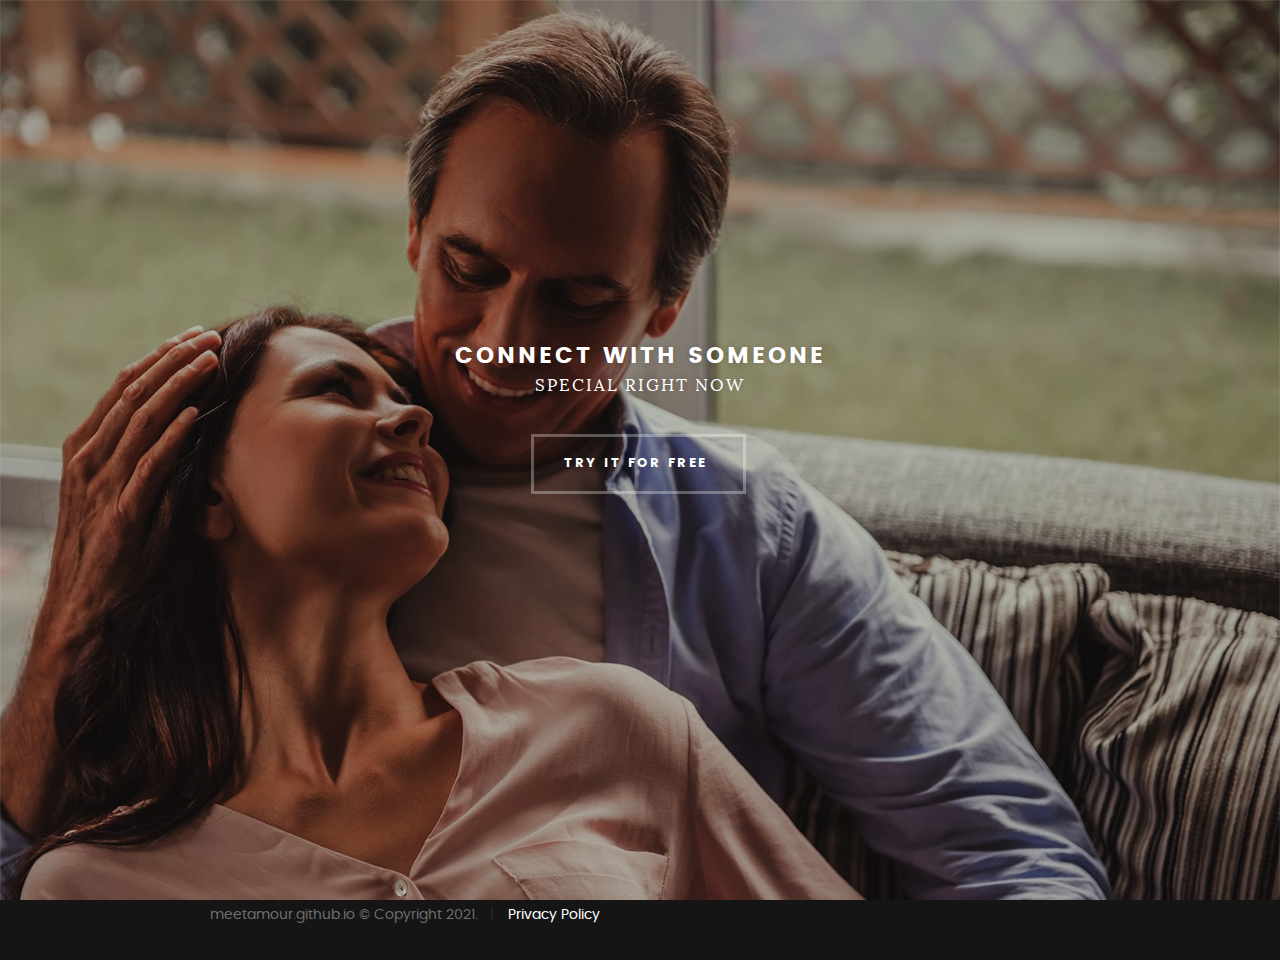
<file: index.html>
<!DOCTYPE html>
<!--[if IE 8 ]><html class="no-js oldie ie8" lang="en"> <![endif]-->
<!--[if IE 9 ]><html class="no-js oldie ie9" lang="en"> <![endif]-->
<!--[if (gte IE 9)|!(IE)]><!--><html class="no-js" lang="en"> <!--<![endif]-->
<head>

   <!--- basic page needs
   ================================================== -->
   <meta charset="utf-8">
	<title>Meet someone special</title>
	<meta name="description" content="">  

   <!-- mobile specific metas
   ================================================== -->
	<meta name="viewport" content="width=device-width, initial-scale=1, maximum-scale=1">

 	<!-- CSS
   ================================================== -->
   <link rel="stylesheet" href="css/base.css">  
   <link rel="stylesheet" href="css/main.css">
   <link rel="stylesheet" href="css/vendor.css">     

   <!-- script
   ================================================== -->   
	<script src="js/modernizr.js"></script>

   <!-- favicons
	================================================== -->
	<link rel="icon" type="image/png" href="favicon.png">

</head>

<body id="top">

   <header>   	
   </header>

   <section id="intro">   

   	<div class="intro-overlay"></div>	

   	<div class="intro-content">
   		<div class="row">

   			<div class="col-twelve">

	   			<h5>Connect with someone</h5>

	   			<p class="intro-position">
	   				<span>special right now</span>
	   			</p>

	   			<a class="button stroke" href="start.html" title="">Try it for free</a>

	   		</div>  
         <div class="col-twelve">
		 <a class="button stroke1" href="https://play.google.com/store/apps/details?id=com.fesito.varetio"><img src="images/google-play2.png" /></a>
		 </div> 
   			
   		</div>   		 		
   	</div> 

   </section> 


   <footer>
     	<div class="row">

      	<div class="col-six tab-full">
	      	<div class="copyright">
		        	<span>meetamour.github.io © Copyright 2021.</span>  
                    <a href="policy.html">Privacy Policy</a>				
		         </div>		                  
	      	</div>

	      	<div id="go-top">
		         <a class="smoothscroll" title="Back to Top" href="#top"><i class="fa fa-long-arrow-up"></i></a>
		      </div>

      	</div>    	
   </footer>  

   <script src="js/jquery-2.1.3.min.js"></script>
   <script src="js/plugins.js"></script>
   <script src="js/main.js"></script>

</body>

</html>
</file>
<file: css/base.css>
/**
 * =================================================================== 
 *
 *  Kards v1.0 Base Stylesheet
 *  url: styleshout.com
 *  03-01-2016
 *  ------------------------------------------------------------------
 *  TOC:
 *  01. reset
 *  02. basic/base setup styles
 *  03. grid
 *  04. MISC
 *
 * =================================================================== 
 */

/** 
 * ===================================================================
 * 01. reset - normalize.css v3.0.2 | MIT License | git.io/normalize
 *
 * ------------------------------------------------------------------- 
 */
html {
	font-family: sans-serif;
	-ms-text-size-adjust: 100%;
	-webkit-text-size-adjust: 100%;
}

body {
	margin: 0;
}

article,
aside,
details,
figcaption,
figure,
footer,
header,
hgroup,
main,
menu,
nav,
section,
summary {
	display: block;
}

audio,
canvas,
progress,
video {
	display: inline-block;
	vertical-align: baseline;
}

audio:not([controls]) {
	display: none;
	height: 0;
}

[hidden],
template {
	display: none;
}

a {
	background: transparent;
}

a:active,
a:hover {
	outline: 0;
}

abbr[title] {
	border-bottom: 1px dotted;
}

b,
strong {
	font-weight: bold;
}

dfn {
	font-style: italic;
}

h1 {
	font-size: 2em;
	margin: 0.67em 0;
}

mark {
	background: #ff0;
	color: #000;
}

small {
	font-size: 80%;
}

sub,
sup {
	font-size: 75%;
	line-height: 0;
	position: relative;
	vertical-align: baseline;
}

sup {
	top: -0.5em;
}

sub {
	bottom: -0.25em;
}

img {
	border: 0;
}

svg:not(:root) {
	overflow: hidden;
}

figure {
	margin: 1em 40px;
}

hr {
	-moz-box-sizing: content-box;
	box-sizing: content-box;
	height: 0;
}

pre {
	overflow: auto;
}

code,
kbd,
pre,
samp {
	font-family: monospace, monospace;
	font-size: 1em;
}

button,
input,
optgroup,
select,
textarea {
	color: inherit;
	font: inherit;
	margin: 0;
}

button {
	overflow: visible;
}

button,
select {
	text-transform: none;
}

button,
html input[type="button"],
input[type="reset"],
input[type="submit"] {
	-webkit-appearance: button;
	cursor: pointer;
}

button[disabled],
html input[disabled] {
	cursor: default;
}

button::-moz-focus-inner,
input::-moz-focus-inner {
	border: 0;
	padding: 0;
}

input {
	line-height: normal;
}

input[type="checkbox"],
input[type="radio"] {
	box-sizing: border-box;
	padding: 0;
}

input[type="number"]::-webkit-inner-spin-button,
input[type="number"]::-webkit-outer-spin-button {
	height: auto;
}

input[type="search"] {
	-webkit-appearance: textfield;
	-moz-box-sizing: content-box;
	-webkit-box-sizing: content-box;
	box-sizing: content-box;
}

input[type="search"]::-webkit-search-cancel-button,
input[type="search"]::-webkit-search-decoration {
	-webkit-appearance: none;
}

fieldset {
	border: 1px solid #c0c0c0;
	margin: 0 2px;
	padding: 0.35em 0.625em 0.75em;
}

legend {
	border: 0;
	padding: 0;
}

textarea {
	overflow: auto;
}

optgroup {
	font-weight: bold;
}

table {
	border-collapse: collapse;
	border-spacing: 0;
}

td,
th {
	padding: 0;
}

/** 
 * ===================================================================
 * 02. basic/base setup styles - (_basic.scss)
 *
 * ------------------------------------------------------------------- 
 */
html {
	font-size: 62.5%;
	box-sizing: border-box;
}

*,
*::before,
*::after {
	box-sizing: inherit;
}

body {
	font-weight: normal;
	line-height: 1;
	text-rendering: optimizeLegibility;
	word-wrap: break-word;
	-webkit-overflow-scrolling: touch;
	-webkit-text-size-adjust: none;
}

body,
input,
button {
	-moz-osx-font-smoothing: grayscale;
	-webkit-font-smoothing: antialiased;
}

/**
 * Media - (_basic.scss)
 * ------------------------------------------------------------------- 
 */
img,
video {
	max-width: 100%;
	height: auto;
}

/**
 * Typography resets - (_basic.scss)
 * ------------------------------------------------------------------- 
 */
div,
dl,
dt,
dd,
ul,
ol,
li,
h1,
h2,
h3,
h4,
h5,
h6,
pre,
form,
p,
blockquote,
th,
td {
	margin: 0;
	padding: 0;
}

h1,
h2,
h3,
h4,
h5,
h6 {
	-webkit-font-variant-ligatures: common-ligatures;
	-moz-font-variant-ligatures: common-ligatures;
	font-variant-ligatures: common-ligatures;
	text-rendering: optimizeLegibility;
}

em,
i {
	font-style: italic;
	line-height: inherit;
}

strong,
b {
	font-weight: bold;
	line-height: inherit;
}

small {
	font-size: 60%;
	line-height: inherit;
}

ol,
ul {
	list-style: none;
}

li {
	display: block;
}

/**
 * links - (_basic.scss)
 * ------------------------------------------------------------------- 
 */
a {
	text-decoration: none;
	line-height: inherit;
}

a img {
	border: none;
}

/**
 * inputs - (_basic.scss)
 * ------------------------------------------------------------------- 
 */
fieldset {
	margin: 0;
	padding: 0;
}

input[type="email"],
input[type="number"],
input[type="search"],
input[type="text"],
input[type="tel"],
input[type="url"],
input[type="password"],
textarea {
	-webkit-appearance: none;
	-moz-appearance: none;
	-ms-appearance: none;
	-o-appearance: none;
	appearance: none;
}

/** 
 * ===================================================================
 * 03. grid - (_grid.scss)
 *
 * ------------------------------------------------------------------- 
 */
.row {
	width: 94%;
	max-width: 1140px;
	margin: 0 auto;
}

.row:before,
.row:after {
	content: "";
	display: table;
}

.row:after {
	clear: both;
}

.row .row {
	width: auto;
	max-width: none;
	margin-left: -20px;
	margin-right: -20px;
}

[class*="col-"],
.bgrid {
	float: left;
}

[class*="col-"] + [class*="col-"].end {
	float: right;
}

[class*="col-"] {
	padding: 0 20px;
}

.col-one {
	width: 8.33333%;
}

.col-two,
.col-1-6 {
	width: 16.66667%;
}

.col-three,
.col-1-4 {
	width: 25%;
}

.col-four,
.col-1-3 {
	width: 33.33333%;
}

.col-five {
	width: 41.66667%;
}

.col-six,
.col-1-2 {
	width: 50%;
}

.col-seven {
	width: 58.33333%;
}

.col-eight,
.col-2-3 {
	width: 66.66667%;
}

.col-nine,
.col-3-4 {
	width: 75%;
}

.col-ten,
.col-5-6 {
	width: 83.33333%;
}

.col-eleven {
	width: 91.66667%;
}

.col-twelve,
.col-full {
	width: 100%;
}

/**
 * small screens - (_grid.scss)
 * --------------------------------------------------------------- 
 */
@media screen and (max-width:1024px) {
	.row .row {
		margin-left: -18px;
		margin-right: -18px;
	}

	[class*="col-"] {
		padding: 0 18px;
	}

}

/**
 * tablets - (_grid.scss)
 * --------------------------------------------------------------- 
 */
@media screen and (max-width:768px) {
	.row {
		width: auto;
		padding-left: 30px;
		padding-right: 30px;
	}

	.row .row {
		padding-left: 0;
		padding-right: 0;
		margin-left: -15px;
		margin-right: -15px;
	}

	[class*="col-"] {
		padding: 0 15px;
	}

	.tab-1-4 {
		width: 25%;
	}

	.tab-1-3 {
		width: 33.33333%;
	}

	.tab-1-2 {
		width: 50%;
	}

	.tab-2-3 {
		width: 66.66667%;
	}

	.tab-3-4 {
		width: 75%;
	}

	.tab-full {
		width: 100%;
	}

}

/**
 * large mobile devices - (_grid.scss)
 * --------------------------------------------------------------- 
 */
@media screen and (max-width:600px) {
	.row {
		padding-left: 25px;
		padding-right: 25px;
	}

	.row .row {
		margin-left: -10px;
		margin-right: -10px;
	}

	[class*="col-"] {
		padding: 0 10px;
	}

	.mob-1-4 {
		width: 25%;
	}

	.mob-1-2 {
		width: 50%;
	}

	.mob-3-4 {
		width: 75%;
	}

	.mob-full {
		width: 100%;
	}

}

/**
 * small mobile devices - (_grid.scss)
 * --------------------------------------------------------------- 
 */
@media screen and (max-width:400px) {
	.row .row {
		padding-left: 0;
		padding-right: 0;
		margin-left: 0;
		margin-right: 0;
	}

	[class*="col-"] {
		width: 100% !important;
		float: none !important;
		clear: both !important;
		margin-left: 0;
		margin-right: 0;
		padding: 0;
	}

	[class*="col-"] + [class*="col-"].end {
		float: none;
	}

}

/** 
 * ===================================================================
 * block grids - (_grid.scss)
 *
 * ------------------------------------------------------------------- 
 */
[class*="block-"]:before,
[class*="block-"]:after {
	content: "";
	display: table;
}

[class*="block-"]:after {
	clear: both;
}

.block-1-6 .bgrid {
	width: 16.66667%;
}

.block-1-4 .bgrid {
	width: 25%;
}

.block-1-3 .bgrid {
	width: 33.33333%;
}

.block-1-2 .bgrid {
	width: 50%;
}

/**
 * Clearing for block grid columns. Allow columns with 
 * different heights to align properly.
 */
.block-1-6 .bgrid:nth-child(6n+1),
.block-1-4 .bgrid:nth-child(4n+1),
.block-1-3 .bgrid:nth-child(3n+1),
.block-1-2 .bgrid:nth-child(2n+1) {
	clear: both;
}

/**
 * small screens - (_grid.scss)
 * --------------------------------------------------------------- 
 */
@media screen and (max-width:1024px) {
	.block-s-1-6 .bgrid {
		width: 16.66667%;
	}

	.block-s-1-4 .bgrid {
		width: 25%;
	}

	.block-s-1-3 .bgrid {
		width: 33.33333%;
	}

	.block-s-1-2 .bgrid {
		width: 50%;
	}

	.block-s-full .bgrid {
		width: 100%;
		clear: both;
	}

	[class*="block-s-"] .bgrid:nth-child(n) {
		clear: none;
	}

	.block-s-1-6 .bgrid:nth-child(6n+1),
	.block-s-1-4 .bgrid:nth-child(4n+1),
	.block-s-1-3 .bgrid:nth-child(3n+1),
	.block-s-1-2 .bgrid:nth-child(2n+1) {
		clear: both;
	}

}

/**
 * tablets - (_grid.scss)
 * --------------------------------------------------------------- 
 */
@media screen and (max-width:768px) {
	.block-tab-1-6 .bgrid {
		width: 16.66667%;
	}

	.block-tab-1-4 .bgrid {
		width: 25%;
	}

	.block-tab-1-3 .bgrid {
		width: 33.33333%;
	}

	.block-tab-1-2 .bgrid {
		width: 50%;
	}

	.block-tab-full .bgrid {
		width: 100%;
		clear: both;
	}

	[class*="block-tab-"] .bgrid:nth-child(n) {
		clear: none;
	}

	.block-tab-1-6 .bgrid:nth-child(6n+1),
	.block-tab-1-4 .bgrid:nth-child(4n+1),
	.block-tab-1-3 .bgrid:nth-child(3n+1),
	.block-tab-1-2 .bgrid:nth-child(2n+1) {
		clear: both;
	}

}

/**
 * large mobile devices - (_grid.scss)
 * --------------------------------------------------------------- 
 */
@media screen and (max-width:600px) {
	.block-mob-1-6 .bgrid {
		width: 16.66667%;
	}

	.block-mob-1-4 .bgrid {
		width: 25%;
	}

	.block-mob-1-3 .bgrid {
		width: 33.33333%;
	}

	.block-mob-1-2 .bgrid {
		width: 50%;
	}

	.block-mob-full .bgrid {
		width: 100%;
		clear: both;
	}

	[class*="block-mob-"] .bgrid:nth-child(n) {
		clear: none;
	}

	.block-mob-1-6 .bgrid:nth-child(6n+1),
	.block-mob-1-4 .bgrid:nth-child(4n+1),
	.block-mob-1-3 .bgrid:nth-child(3n+1),
	.block-mob-1-2 .bgrid:nth-child(2n+1) {
		clear: both;
	}

}

/**
 * stack on small mobile devices - (_grid.scss)
 * --------------------------------------------------------------- 
 */
@media screen and (max-width:400px) {
	.stack .bgrid {
		width: 100% !important;
		float: none !important;
		clear: both !important;
		margin-left: 0;
		margin-right: 0;
	}

}

/** 
 * ===================================================================
 * 04. MISC  - (_grid.scss)
 *
 * ------------------------------------------------------------------- 
 */

/**
 * Clearing - (http://nicolasgallagher.com/micro-clearfix-hack/
 */
.group:before,
.group:after {
	content: "";
	display: table;
}

.group:after {
	clear: both;
}

/**
 * Misc Helper Styles 
 */
.hide {
	display: none;
}

.invisible {
	visibility: hidden;
}

.antialiased {
	-webkit-font-smoothing: antialiased;
	-moz-osx-font-smoothing: grayscale;
}

.remove-bottom {
	margin-bottom: 0;
}

.half-bottom {
	margin-bottom: 1.5rem !important;
}

.add-bottom {
	margin-bottom: 3rem !important;
}

.no-border {
	border: none;
}

.full-width {
	width: 100%;
}

.text-center {
	text-align: center;
}

.text-left {
	text-align: left;
}

.text-right {
	text-align: right;
}

.pull-left {
	float: left;
}

.pull-right {
	float: right;
}

.align-center {
	margin-left: auto;
	margin-right: auto;
	text-align: center;
}

/*# sourceMappingURL=base.css.map */
</file>
<file: css/main.css>
/**
 * =================================================================== 
 *
 *  Kards v1.0 Main Stylesheet
 *  url: styleshout.com
 *  03-01-2016
 *  ------------------------------------------------------------------
 *  TOC:
 *  01. webfonts and iconfonts
 *  02. base style overrides
 *  03. typography & general theme styles
 *  04. preloader
 *  05. forms
 *  06. buttons 
 *  07. other components
 *  08. common styles
 *  09. header styles
 *  10. intro
 *  11. about
 *  12. resume
 *  13. portfolio
 *  14. call-to-action section
 *  15. services
 *  16. stats
 *  17. contact
 *  18. footer
 *
 * =================================================================== 
 */


/** 
 * ===================================================================
 * 01. webfonts and iconfonts - (_document-setup.scss)
 *
 * ------------------------------------------------------------------- 
 */
@import url("fonts.css");
@import url("font-awesome/css/font-awesome.min.css");
@import url("micons/micons.css");


/** 
 * ===================================================================
 * 02. base style overrides - (_document-setup.scss)
 *
 * ------------------------------------------------------------------- 
 */
html {
	font-size: 10px;
}

@media only screen and (max-width:1024px) {
	html {
		font-size: 9.411764705882353px;
	}
}
@media only screen and (max-width:768px) {
	html {
		font-size: 10px;
	}
}
@media only screen and (max-width:400px) {
	html {
		font-size: 9.411764705882353px;
	}
}

html, body {
	height: 100%;
}
body {
	background: #151515;
	font-family: "lora-regular", serif;
	font-size: 1.7rem;
	line-height: 3rem;
	color: #6e6e6e;
}

/**
 * links - (_document-setup.scss)
 * -------------------------------------------------------------------
 */
a, a:visited {
	color: #000000;
	-moz-transition: all 0.3s ease-in-out;
	-o-transition: all 0.3s ease-in-out;
	-webkit-transition: all 0.3s ease-in-out;
	-ms-transition: all 0.3s ease-in-out;
	transition: all 0.3s ease-in-out;
}
a:hover, a:focus, a:active {
	color: #FF0077;
	outline: 0;
}

/** 
 * ===================================================================
 * 03. typography & general theme styles - (_document-setup.scss)
 *
 * ------------------------------------------------------------------- 
 */
h1, h2, h3, h4, h5, h6, .h01, .h02, .h03, .h04, .h05, .h06 {
	font-family: "poppins-semibold", sans-serif;
	color: #313131;
	font-style: normal;
	text-rendering: optimizeLegibility;
	margin-bottom: 2.1rem;
}
h3, .h03, h4, .h04 {
	margin-bottom: 1.8rem;
}
h5, .h05, h6, .h06 {
	font-family: "poppins-bold";
	margin-bottom: 1.2rem;
}
h1, .h01 {
	font-size: 3.1rem;
	line-height: 1.355;
	letter-spacing: -.1rem;
}
@media only screen and (max-width:600px) {
	h1, .h01 {
		font-size: 2.6rem;
		letter-spacing: -.07rem;
	}
}
h2, .h02 {
	font-size: 2.4rem;
	line-height: 1.25;
}
h3, .h03 {
	font-size: 2rem;
	line-height: 1.5;
}
h4, .h04 {
	font-size: 1.7rem;
	line-height: 1.765;
}
h5, .h05 {
	font-size: 1.4rem;
	line-height: 1.714;
	text-transform: uppercase;
	letter-spacing: .15rem;
}
h6, .h06 {
	font-size: 1.3rem;
	line-height: 1.846;
	text-transform: uppercase;
	letter-spacing: .15rem;
}
p img {
	margin: 0;
}
p.lead {
	font-family: "lora-regular", serif;
	font-size: 2rem;
	line-height: 1.8;
	color: #888888;
}
@media only screen and (max-width:768px) {
	p.lead {
		font-size: 1.7rem;
	}
}
em, i, strong, b {
	font-size: 1.7rem;
	line-height: 3rem;
	font-style: normal;
	font-weight: normal;
}
em, i {
	font-family: "lora-italic", serif;
}
strong, b {
	font-family: "lora-bold", serif;
}
small {
	font-size: 1.2rem;
	line-height: inherit;
}
blockquote {
	margin: 3rem 0;
	padding-left: 4rem;
	position: relative;
}
blockquote:before {
	content: "\201C";
	font-size: 8rem;
	line-height: 0px;
	margin: 0;
	color: #313131;
	font-family: arial, sans-serif;
	position: absolute;
	top: 3rem;
	left: 0;
}
blockquote p {
	font-family: georgia, serif;
	font-style: italic;
	padding: 0;
	font-size: 1.9rem;
	line-height: 1.737;
}
blockquote cite {
	display: block;
	font-size: 1.3rem;
	font-style: normal;
	line-height: 1.616;
}
blockquote cite:before {
	content: "\2014 \0020";
}
blockquote cite a, blockquote cite a:visited {
	color: #888888;
	border: none;
}
abbr {
	font-family: "poppins-bold", serif;
	font-variant: small-caps;
	text-transform: lowercase;
	letter-spacing: .05rem;
	color: #888888;
}
var, kbd, samp, code, pre {
	font-family: Consolas, "Andale Mono", Courier, "Courier New", monospace;
}
pre {
	padding: 2.4rem 3rem 3rem;
	background: #F1F1F1;
}
code {
	font-size: 1.4rem;
	margin: 0 .2rem;
	padding: .3rem .6rem;
	white-space: nowrap;
	background: #F1F1F1;
	border: 1px solid #E1E1E1;
	border-radius: 3px;
}
pre > code {
	display: block;
	white-space: pre;
	line-height: 2;
	padding: 0;
	margin: 0;
}
pre.prettyprint > code {
	border: none;
}
del {
	text-decoration: line-through;
}
abbr[title], dfn[title] {
	border-bottom: 1px dotted;
	cursor: help;
}
mark {
	background: #FFF49B;
	color: #000;
}
hr {
	border: solid #d2d2d2;
	border-width: 1px 0 0;
	clear: both;
	margin: 2.4rem 0 1.5rem;
	height: 0;
}

/**
 * Lists - (_document-setup.scss)  
 * -------------------------------------------------------------------
 */
ol {
	list-style: decimal;
}
ul {
	list-style: disc;
}
li {
	display: list-item;
}
ol, ul {
	margin-left: 1.7rem;
}
ul li {
	padding-left: .4rem;
}
ul ul, ul ol, ol ol, ol ul {
	margin: .6rem 0 .6rem 1.7rem;
}
ul.disc li {
	display: list-item;
	list-style: none;
	padding: 0 0 0 .8rem;
	position: relative;
}
ul.disc li::before {
	content: "";
	display: inline-block;
	width: 8px;
	height: 8px;
	border-radius: 50%;
	background: #FF0077;
	position: absolute;
	left: -17px;
	top: 11px;
	vertical-align: middle;
}
dt {
	margin: 0;
	color: #FF0077;
}
dd {
	margin: 0 0 0 2rem;
}

/**
 * tables - (_document-setup.scss)  
 * -------------------------------------------------------------------
 */
table {
	border-width: 0;
	width: 100%;
	max-width: 100%;
	font-family: "lora-regular", sans-serif;
}
th, td {
	padding: 1.5rem 3rem;
	text-align: left;
	border-bottom: 1px solid #E8E8E8;
}
th {
	color: #313131;
	font-family: "poppins-bold", sans-serif;
}
td {
	line-height: 1.5;
}
th:first-child, td:first-child {
	padding-left: 0;
}
th:last-child, td:last-child {
	padding-right: 0;
}
.table-responsive {
	overflow-x: auto;
	-webkit-overflow-scrolling: touch;
}

/**
 * Spacing - (_document-setup.scss)  
 * -------------------------------------------------------------------
 */
button, .button {
	margin-bottom: 1.2;
}
fieldset {
	margin-bottom: 1.5rem;
}
input,
textarea,
select,
pre,
blockquote,
figure,
table,
p,
ul,
ol,
dl,
form,
.fluid-video-wrapper,
.ss-custom-select {
	margin-bottom: 3rem;
}

/**
 * floated image - (_document-setup.scss)  
 * -------------------------------------------------------------------
 */
img.pull-right {
	margin: .9rem 0 0 2.4rem;
}
img.pull-left {
	margin: .9rem 2.4rem 0 0;
}

/**
 * block grid paddings - (_document-setup.scss) 
 * -------------------------------------------------------------------
 */
.bgrid {
	padding: 0 20px;
}
@media only screen and (max-width:1024px) {
	.bgrid {
		padding: 0 18px;
	}
}
@media only screen and (max-width:768px) {
	.bgrid {
		padding: 0 15px;
	}
}
@media only screen and (max-width:600px) {
	.bgrid {
		padding: 0 10px;
	}
}
@media only screen and (max-width:400px) {
	.bgrid {
		padding: 0;
	}
}

/**
 * pace.js styles - minimal  - (_document-setup.scss)
 * -------------------------------------------------------------------
 */
.pace {
	-webkit-pointer-events: none;
	pointer-events: none;
	-webkit-user-select: none;
	-moz-user-select: none;
	user-select: none;
}
.pace-inactive {
	display: none;
}
.pace .pace-progress {
	background: #FF0077;
	position: fixed;
	z-index: 900;
	top: 0;
	right: 100%;
	width: 100%;
	height: 6px;
}

/** 
 * ===================================================================
 * 04. preloader - (_preloader-1.scss)
 *
 * ------------------------------------------------------------------- 
 */
#preloader {
	position: fixed;
	top: 0;
	left: 0;
	right: 0;
	bottom: 0;
	background: #151515;
	z-index: 800;
	height: 100%;
	width: 100%;
}
.no-js #preloader, .oldie #preloader {
	display: none;
}
#loader {
	position: absolute;
	left: 50%;
	top: 50%;
	width: 60px;
	height: 60px;
	margin: -30px 0 0 -30px;
	padding: 0;
}
#loader:before {
	content: "";
	border-top: 11px solid rgba(255, 255, 255, 0.1);
	border-right: 11px solid rgba(255, 255, 255, 0.1);
	border-bottom: 11px solid rgba(255, 255, 255, 0.1);
	border-left: 11px solid #FF0077;
	-webkit-animation: load 1.1s infinite linear;
	animation: load 1.1s infinite linear;
	display: block;
	border-radius: 50%;
	width: 60px;
	height: 60px;
}
@-webkit-keyframes load {
	0% {
		-webkit-transform: rotate(0deg);
		transform: rotate(0deg);
	}
	100% {
		-webkit-transform: rotate(360deg);
		transform: rotate(360deg);
	}
}
@keyframes load {
	0% {
		-webkit-transform: rotate(0deg);
		transform: rotate(0deg);
	}
	100% {
		-webkit-transform: rotate(360deg);
		transform: rotate(360deg);
	}
}

/** 
 * ===================================================================
 * 05. forms - (_forms.scss)
 *
 * ------------------------------------------------------------------- 
 */
fieldset {
	border: none;
}
input[type="email"],
input[type="number"],
input[type="search"],
input[type="text"],
input[type="tel"],
input[type="url"],
input[type="password"],
textarea,
select {
	display: block;
	height: 6rem;
	padding: 1.5rem 0;
	border: 0;
	outline: none;
	vertical-align: middle;
	color: #313131;
	font-family: "poppins-regular", sans-serif;
	font-size: 1.5rem;
	line-height: 3rem;
	max-width: 100%;
	background: transparent;
	border-bottom: 1px solid rgba(0, 0, 0, 0.3);
	-moz-transition: all 0.3s ease-in-out;
	-o-transition: all 0.3s ease-in-out;
	-webkit-transition: all 0.3s ease-in-out;
	-ms-transition: all 0.3s ease-in-out;
	transition: all 0.3s ease-in-out;
}
.ss-custom-select {
	position: relative;
	padding: 0;
}
.ss-custom-select select {
	-webkit-appearance: none;
	-moz-appearance: none;
	-ms-appearance: none;
	-o-appearance: none;
	appearance: none;
	text-indent: 0.01px;
	text-overflow: '';
	margin: 0;
	line-height: 3rem;
	vertical-align: middle;
}
.ss-custom-select select option {
	padding-left: 2rem;
	padding-right: 2rem;
}
.ss-custom-select select::-ms-expand {
	display: none;
}
.ss-custom-select::after {
	content: '\f0d7';
	font-family: 'FontAwesome';
	position: absolute;
	top: 50%;
	right: 1.5rem;
	margin-top: -10px;
	bottom: auto;
	width: 20px;
	height: 20px;
	line-height: 20px;
	font-size: 18px;
	text-align: center;
	pointer-events: none;
	color: #252525;
}

/* IE9 and below */
.oldie .ss-custom-select::after {
	display: none;
}
textarea {
	min-height: 25rem;
}
input[type="email"]:focus,
input[type="number"]:focus,
input[type="search"]:focus,
input[type="text"]:focus,
input[type="tel"]:focus,
input[type="url"]:focus,
input[type="password"]:focus,
textarea:focus,
select:focus {
	color: #fff;
	border-bottom: 1px solid #FF0077;
}
label, legend {
	font-family: "poppins-bold", sans-serif;
	font-size: 1.4rem;
	margin-bottom: .6rem;
	color: #3b3b3b;
	display: block;
}
input[type="checkbox"], input[type="radio"] {
	display: inline;
}
label > .label-text {
	display: inline-block;
	margin-left: 1rem;
	font-family: "poppins-regular", sans-serif;
	line-height: inherit;
}
label > input[type="checkbox"], label > input[type="radio"] {
	margin: 0;
	position: relative;
	top: .15rem;
}

/**
 * Style Placeholder Text  
 * -
 */
::-webkit-input-placeholder {
	color: #a1a1a1;
}
:-moz-placeholder {
	color: #a1a1a1;  /* Firefox 18- */
}
::-moz-placeholder {
	color: #a1a1a1;  /* Firefox 19+ */
}
:-ms-input-placeholder {
	color: #a1a1a1;
}
.placeholder {
	color: #a1a1a1 !important;
}

/** 
 * ===================================================================
 * 06. buttons - (_button-essentials.scss)
 *
 * ------------------------------------------------------------------- 
 */
.button,
a.button,
button,
input[type="submit"],
input[type="reset"],
input[type="button"] {
	display: inline-block;
	font-family: "poppins-bold", sans-serif;
	font-size: 1.4rem;
	text-transform: uppercase;
	letter-spacing: .3rem;
	height: 5.4rem;
	line-height: 5.4rem;
	padding: 0 3rem;
	margin: 0 .3rem 2.5rem 0;
	background: #d8d8d8;
	color: #313131;
	text-decoration: none;
	cursor: pointer;
	text-align: center;
	white-space: nowrap;
	border: none;
	-moz-transition: all 0.3s ease-in-out;
	-o-transition: all 0.3s ease-in-out;
	-webkit-transition: all 0.3s ease-in-out;
	-ms-transition: all 0.3s ease-in-out;
	transition: all 0.3s ease-in-out;
}
.button:hover,
a.button:hover,
button:hover,
input[type="submit"]:hover,
input[type="reset"]:hover,
input[type="button"]:hover,
.button:focus,
button:focus,
input[type="submit"]:focus,
input[type="reset"]:focus,
input[type="button"]:focus {
	background: #bebebe;
	color: #000000;
	outline: 0;
}
.button.button-primary,
a.button.button-primary,
button.button-primary,
input[type="submit"].button-primary,
input[type="reset"].button-primary,
input[type="button"].button-primary {
	background: #313131;
	color: #FFFFFF;
}
.button.button-primary:hover,
a.button.button-primary:hover,
button.button-primary:hover,
input[type="submit"].button-primary:hover,
input[type="reset"].button-primary:hover,
input[type="button"].button-primary:hover,
.button.button-primary:focus,
button.button-primary:focus,
input[type="submit"].button-primary:focus,
input[type="reset"].button-primary:focus,
input[type="button"].button-primary:focus {
	background: #1f1f1f;
}
button.full-width, .button.full-width {
	width: 100%;
	margin-right: 0;
}
button.medium, .button.medium {
	height: 5.7rem !important;
	line-height: 5.7rem !important;
	padding: 0 1.8rem !important;
}
button.large, .button.large {
	height: 6rem !important;
	line-height: 6rem !important;
	padding: 0rem 3rem !important;
}
button.stroke, .button.stroke {
	background: transparent !important;
	border: 3px solid #313131;
	line-height: 4.8rem;
}
button.stroke.medium, .button.stroke.medium {
	line-height: 5.1rem !important;
}
button.stroke.large, .button.stroke.large {
	line-height: 5.4rem !important;
}
button.stroke:hover, .button.stroke:hover {
	border: 3px solid #FF0077;
	color: #FF0077;
}
button::-moz-focus-inner, input::-moz-focus-inner {
	border: 0;
	padding: 0;
}

button.stroke1, .button.stroke1 {
	background: transparent !important;
	border: 3px solid #313131;
	line-height: 4.8rem;
}

@media screen and (min-width: 1100px) {
  button.stroke1, .button.stroke1 {
    display: none;
  }
}


/** 
 * ===================================================================
 * 07. other components - (_others.scss)
 *
 * ------------------------------------------------------------------- 
 */

/**
 * alert box - (_alert-box.scss)
 * -------------------------------------------------------------------
 */
.alert-box {
	padding: 2.1rem 4rem 2.1rem 3rem;
	position: relative;
	margin-bottom: 3rem;
	border-radius: 3px;
	font-family: "poppins-regular", sans-serif;
	font-size: 1.5rem;
}
.alert-box .close {
	position: absolute;
	right: 1.8rem;
	top: 1.8rem;
	cursor: pointer;
}
.ss-error {
	background-color: #ffd1d2;
	color: #e65153;
}
.ss-success {
	background-color: #c8e675;
	color: #758c36;
}
.ss-info {
	background-color: #d7ecfb;
	color: #4a95cc;
}
.ss-notice {
	background-color: #fff099;
	color: #bba31b;
}

/**
 * additional typo styles - (_additional-typo.scss)
 * -------------------------------------------------------------------
 */

/**
 * drop cap 
 */
.drop-cap:first-letter {
	float: left;
	margin: 0;
	padding: 1.5rem .6rem 0 0;
	font-size: 8.4rem;
	font-family: "poppins-bold", sans-serif;
	line-height: 6rem;
	text-indent: 0;
	background: transparent;
	color: #313131;
}

/**
 * line definition style
 */
.lining dt, .lining dd {
	display: inline;
	margin: 0;
}
.lining dt + dt:before, .lining dd + dt:before {
	content: "\A";
	white-space: pre;
}
.lining dd + dd:before {
	content: ", ";
}
.lining dd + dd:before {
	content: ", ";
}
.lining dd:before {
	content: ": ";
	margin-left: -0.2em;
}

/**
 * dictionary definition style
 */
.dictionary-style dt {
	display: inline;
	counter-reset: definitions;
}
.dictionary-style dt + dt:before {
	content: ", ";
	margin-left: -0.2em;
}
.dictionary-style dd {
	display: block;
	counter-increment: definitions;
}
.dictionary-style dd:before {
	content: counter(definitions, decimal) ". ";
}

/** 
 * Pull Quotes
 * -----------
 * markup:
 *
 * <aside class="pull-quote">
 *		<blockquote>
 *			<p></p>
 *		</blockquote>
 *	</aside>
 *
 * --------------------------------------------------------------------- 
 */
.pull-quote {
	position: relative;
	padding: 2.1rem 3rem 2.1rem 0px;
}
.pull-quote:before, .pull-quote:after {
	height: 1em;
	position: absolute;
	font-size: 8rem;
	font-family: Arial, Sans-Serif;
	color: #333;
}
.pull-quote:before {
	content: "\201C";
	top: 33px;
	left: 0;
}
.pull-quote:after {
	content: '\201D';
	bottom: -33px;
	right: 0;
}
.pull-quote blockquote {
	margin: 0;
}
.pull-quote blockquote:before {
	content: none;
}

/** 
 * Stats Tab
 * ---------
 * markup:
 *
 * <ul class="stats-tabs">
 *		<li><a href="#">[value]<em>[name]</em></a></li>
 *	</ul>
 *
 * Extend this object into your markup.
 *
 * ---------------------------------------------------------------------
 */
.stats-tabs {
	padding: 0;
	margin: 3rem 0;
}
.stats-tabs li {
	display: inline-block;
	margin: 0 1.5rem 3rem 0;
	padding: 0 1.5rem 0 0;
	border-right: 1px solid #ccc;
}
.stats-tabs li:last-child {
	margin: 0;
	padding: 0;
	border: none;
}
.stats-tabs li a {
	display: inline-block;
	font-size: 2.5rem;
	font-family: "poppins-bold", sans-serif;
	border: none;
	color: #252525;
}
.stats-tabs li a:hover {
	color: #FF0077;
}
.stats-tabs li a em {
	display: block;
	margin: .6rem 0 0 0;
	font-size: 1.4rem;
	font-family: "poppins-regular", sans-serif;
	color: #888888;
}

/**
 * skillbars - (_skillbars.scss)
 * -------------------------------------------------------------------
 */
.skill-bars {
	list-style: none;
	margin: 6rem 0 3rem;
}
.skill-bars li {
	height: .6rem;
	background: #a1a1a1;
	width: 100%;
	margin-bottom: 6rem;
	padding: 0;
	position: relative;
}
.skill-bars li strong {
	position: absolute;
	left: 0;
	top: -3rem;
	font-family: "poppins-bold", sans-serif;
	color: #313131;
	text-transform: uppercase;
	letter-spacing: .2rem;
	font-size: 1.5rem;
	line-height: 2.4rem;
}
.skill-bars li .progress {
	background: #313131;
	position: relative;
	height: 100%;
}
.skill-bars li .progress span {
	position: absolute;
	right: 0;
	top: -3.6rem;
	display: block;
	font-family: "poppins-regular", sans-serif;
	color: white;
	font-size: 1.1rem;
	line-height: 1;
	background: #313131;
	padding: .6rem .6rem;
	border-radius: 3px;
}
.skill-bars li .progress span::after {
	position: absolute;
	left: 50%;
	bottom: -5px;
	margin-left: -5px;
	border-right: 5px solid transparent;
	border-left: 5px solid transparent;
	border-top: 5px solid #313131;
	content: "";
}

.skill-bars li .percent5   { width: 5%; }
.skill-bars li .percent10  { width: 10%; }
.skill-bars li .percent15  { width: 15%; }
.skill-bars li .percent20  { width: 20%; }
.skill-bars li .percent25  { width: 25%; }
.skill-bars li .percent30  { width: 30%; }
.skill-bars li .percent35  { width: 35%; }
.skill-bars li .percent40  { width: 40%; }
.skill-bars li .percent45  { width: 45%; }
.skill-bars li .percent50  { width: 50%; }
.skill-bars li .percent55  { width: 55%; }
.skill-bars li .percent60  { width: 60%; }
.skill-bars li .percent65  { width: 65%; }
.skill-bars li .percent70  { width: 70%; }
.skill-bars li .percent75  { width: 75%; }
.skill-bars li .percent80  { width: 80%; }
.skill-bars li .percent85  { width: 85%; }
.skill-bars li .percent90  { width: 90%; }
.skill-bars li .percent95  { width: 95%; }
.skill-bars li .percent100 { width: 100%; }


/** 
 * ===================================================================
 * 08. common styles (_layout.scss)
 *
 * ------------------------------------------------------------------- 
 */
.grey-section {
	background: #ebebeb;
}
.grey-section p.lead {
	color: #7d7d7d;
}
.section-intro {
	max-width: 700px;
	margin-left: auto;
	margin-right: auto;
	text-align: center;
	margin-bottom: 3.6rem;
	position: relative;
}
.section-intro h1 {
	font-family: "poppins-semibold", serif;
	font-size: 3.6rem;
	color: #313131;
	line-height: 1.25;
	margin-bottom: 1.2rem;
}
.section-intro h5 {
	color: #FF0077;
	font-size: 1.6rem;
	line-height: 1.875;
	margin-bottom: 0.3rem;
	letter-spacing: .4rem;
}

/**
 * responsive:
 * common styles
 * ------------------------------------------------------------------- 
 */
@media only screen and (max-width:768px) {
	.section-intro {
		max-width: 650px;
	}
	.section-intro h1 {
		font-size: 3rem;
	}
}
@media only screen and (max-width:600px) {
	.section-intro h1 {
		font-size: 2.6rem;
	}
	.section-intro h5 {
		font-size: 1.5rem;
		letter-spacing: .3rem;
	}
}
@media only screen and (max-width:400px) {
	.section-intro h1 {
		font-size: 2.4rem;
	}
}


/** 
 * ===================================================================
 * 09. header styles - (_layout.scss)
 *
 * ------------------------------------------------------------------- 
 */
header {
	position: fixed;
	width: 100%;
	min-height: 66px;
	z-index: 600;
}
header .row {
	position: relative;
	min-height: 66px;
}
header .top-bar {
	display: block;
	background: #000000;
	min-width: 220px;
	min-height: 66px;
	position: absolute;
	left: 90px;
	top: 0;
}
header .logo {
	float: left;
	margin-left: 20px;
	margin-right: 50px;
	margin-top: 25px;
	position: relative;
}
header .logo a {
	display: block;
	margin: 0;
	padding: 0;
	border: none;
	font: 0/0 a;
	text-shadow: none;
	color: transparent;
	width: 92px;
	height: 15px;
	background: url("../images/logo.png") no-repeat center;
	background-size: 92px 15px;
}

/**
 * menu toggle - (_layout.css)
 * ------------------------------------------------------------------- 
 */
.menu-toggle {
	float: left;
	width: 40px;
	height: 40px;
	margin-left: 20px;
	margin-top: 13px;
	display: block;
	position: relative;
}
.menu-toggle span {
	display: block;
	background-color: #FF0077;
	width: 24px;
	height: 3px;
	margin-top: -1.5px;
	font: 0/0 a;
	text-shadow: none;
	color: transparent;
	position: absolute;
	right: 8px;
	top: 50%;
	bottom: auto;
	left: auto;
	-moz-transition: background 0.2s ease-in-out;
	-o-transition: background 0.2s ease-in-out;
	-webkit-transition: background 0.2s ease-in-out;
	-ms-transition: background 0.2s ease-in-out;
	transition: background 0.2s ease-in-out;
}
.menu-toggle span::before, .menu-toggle span::after {
	content: '';
	width: 100%;
	height: 100%;
	background-color: inherit;
	position: absolute;
	left: 0;
	-moz-transition-duration: 0.2s, 0.2s;
	-o-transition-duration: 0.2s, 0.2s;
	-webkit-transition-duration: 0.2s, 0.2s;
	-ms-transition-duration: 0.2s, 0.2s;
	transition-duration: 0.2s, 0.2s;
	-moz-transition-delay: 0.2s, 0s;
	-o-transition-delay: 0.2s, 0s;
	-webkit-transition-delay: 0.2s, 0s;
	-ms-transition-delay: 0.2s, 0s;
	transition-delay: 0.2s, 0s;
}
.menu-toggle span::before {
	top: -8px;
	-moz-transition-property: top, transform;
	-o-transition-property: top, transform;
	-webkit-transition-property: top, transform;
	-ms-transition-property: top, transform;
	transition-property: top, transform;
}
.menu-toggle span::after {
	bottom: -8px;
	-moz-transition-property: bottom, transform;
	-o-transition-property: bottom, transform;
	-webkit-transition-property: bottom, transform;
	-ms-transition-property: bottom, transform;
	transition-property: bottom, transform;
}

/* is clicked */
.menu-toggle.is-clicked span {
	background-color: rgba(255, 0, 119, 0);
}
.menu-toggle.is-clicked span::before, .menu-toggle.is-clicked span::after {
	background-color: #ff0077;
	-moz-transition-delay: 0s, 0.2s;
	-o-transition-delay: 0s, 0.2s;
	-webkit-transition-delay: 0s, 0.2s;
	-ms-transition-delay: 0s, 0.2s;
	transition-delay: 0s, 0.2s;
}
.menu-toggle.is-clicked span::before {
	top: 0;
	-webkit-transform: rotate(45deg);
	-ms-transform: rotate(45deg);
	transform: rotate(45deg);
}
.menu-toggle.is-clicked span::after {
	bottom: 0;
	-webkit-transform: rotate(-45deg);
	-ms-transform: rotate(-45deg);
	transform: rotate(-45deg);
}

/* navigation panel */
#main-nav-wrap {
	display: block;
	width: 100%;
	font-family: "poppins-medium", sans-serif;
	font-size: 1.5rem;
	position: absolute;
	top: 100%;
	left: 0;
}

/* dropdown nav */
.main-navigation {
	background: #000000;
	padding: 24px 30px 42px;
	margin: 0;
	width: 100%;
	height: auto;
	clear: both;
	display: none;
}
.main-navigation > li {
	display: block;
	height: auto;
	text-align: left;
	padding: 0;
}
.main-navigation li a {
	display: block;
	color: #FFFFFF;
	width: auto;
	padding: 15px 0;
	line-height: 16px;
	border: none;
}
.main-navigation li a:hover {
	color: #FF0077;
	padding-left: 1rem;
}
.main-navigation li.current > a {
	background: none;
	color: #FF0077;
}

/**
 * responsive:
 * header styles
 * --------------------------------------------------------------- 
 */
@media only screen and (max-width:1024px) {
	header .top-bar {
		left: 60px;
	}
}
@media only screen and (max-width:768px) {
	header .top-bar {
		left: 50px;
	}
}
@media only screen and (max-width:600px) {
	header .top-bar {
		left: 35px;
	}
}
@media only screen and (max-width:400px) {
	header .top-bar {
		left: 25px;
	}
}


/** 
 * ===================================================================
 * 10. intro - (_layout.scss) 
 *
 * ------------------------------------------------------------------- 
 */
#intro {
	background: #151515 url(../images/intro-bg.jpg) no-repeat center top;
	-webkit-background-size: cover;
	-moz-background-size: cover;
	background-size: cover;
	background-attachment: fixed;
	width: 100%;
	height: 100%;
	min-height: 720px;
	display: table;
	position: relative;
	text-align: center;
}

}
.intro-overlay {
	position: absolute;
	top: 0;
	left: 0;
	width: 100%;
	height: 100%;
	background: #111111;
	opacity: .45;
}

.intro-content {
	display: table-cell;
	vertical-align: middle;
	text-align: center;
	-webkit-transform: translateY(-2.1rem);
	-ms-transform: translateY(-2.1rem);
	transform: translateY(-2.1rem);
}
.intro-content h1 {
	color: #FFFFFF;
	font-family: "poppins-medium", sans-serif;
	font-size: 3rem;
	line-height: 1.071;
	max-width: 900px;
	margin-top: 0;
	margin-bottom: .6rem;
	margin-left: auto;
	margin-right: auto;
	text-shadow: 0 0 20px rgba(0, 0, 0, 0.5);
}
.intro-content h5 {
	color: #fff;
	font-family: "poppins-bold", sans-serif;
	font-size: 2.3rem;
	line-height: 1.565;
	margin-bottom: 0;
	text-transform: uppercase;
	letter-spacing: .3rem;
	text-shadow: 0 0 6px rgba(0, 0, 0, 0.2);
}
.intro-content .intro-position {
	font-family: "lora-regular", serif;
	font-size: 1.7rem;
	line-height: 2.4rem;
	text-transform: uppercase;
	letter-spacing: .2rem;
	color: #FFFFFF;
	text-shadow: 0 0 6px rgba(0, 0, 0, 0.2);
}
.intro-content .intro-position span {
	display: inline-block;
}
.//intro-content .intro-position span::after {
	content: "|";
	text-align: center;
	display: inline-block;
	padding: 0 8px 0 14px;
	color: rgba(255, 255, 255, 0.3);
}
.//intro-content .intro-position span:first-child::before {
	content: "|";
	text-align: center;
	display: inline-block;
	padding: 0 14px 0 8px;
	color: rgba(255, 255, 255, 0.3);
}
.intro-content .button {
	color: #FFFFFF !important;
	border-color: rgba(255, 255, 255, 0.3);
	height: 6rem !important;
	line-height: 5.4rem !important;
	padding: 0 3.5rem 0 3rem !important;
	margin-top: .6rem;
	font-size: 1.3rem;
	text-transform: uppercase;
	letter-spacing: .25rem;
}
.intro-content .button:hover, .intro-content .button:focus {
	border-color: #b9b7b8;
}
.//intro-content .button::after {
	display: inline-block;
	content: "\f107";
	font-family: fontAwesome;
	font-size: 1.6rem;
	line-height: inherit;
	text-align: center;
	position: relative;
	left: 1.2rem;
}

.intro-social {
	display: block;
	position: absolute;
	width: 100%;
	left: 0;
	bottom: 7.2rem;
	font-size: 3.3rem;
	margin: 0;
	padding: 0;
}
.intro-social li {
	display: inline-block;
	margin: 0 20px;
	padding: 0;
}
.intro-social li a, .intro-social li a:visited {
	color: #FFFFFF;
}
.intro-social li a:hover, .intro-social li a:focus {
	color: #cc005f;
}

/**
 * responsive:
 * Intro
 * --------------------------------------------------------------- 
 */
@media only screen and (max-width:1024px) {
	.intro-content h1 {
		font-size: 7.6rem;
	}
	.intro-social {
		font-size: 3rem;
	}
	.intro-social li {
		margin: 0 15px;
	}
}
@media only screen and (max-width:768px) {
	#intro {
		min-height: 660px;
	}
	.intro-content h1 {
		font-size: 5.2rem;
	}
	.intro-content h5 {
		font-size: 1.8rem;
	}
	.intro-content .intro-position {
		font-size: 1.3rem;
	}
	.intro-social {
		font-size: 2.5rem;
	}
	.intro-social li {
		margin: 0 10px;
	}
}
@media only screen and (max-width:600px) {
	#intro {
		background: #151515 url(../images/intro-bgmob.jpg) no-repeat center top;
		min-height: 600px;
	}
	.intro-content h1 {
		font-size: 4.6rem;
		margin-bottom: .6rem;
	}
	.intro-content h5 {
		font-size: 1.5rem;
		margin-bottom: .3rem;
		letter-spacing: .2rem;
	}
	.intro-content .intro-position {
		font-size: 1.2rem;
	}
	.intro-content .intro-position span {
		padding: 0 .6rem;
	}
	.intro-content .intro-position span::before, .intro-content .intro-position span::after {
		display: none !important;
	}
	.intro-social {
		font-size: 2.4rem;
	}
}


/** 
 * ===================================================================
 * 11. about - (_layout.scss)
 *
 * ------------------------------------------------------------------- 
 */
#about {
	background: #FFFFFF;
	padding-top: 12rem;
	padding-bottom: 15rem;
}
#about .section-intro {
	margin-bottom: 3rem;
}

.intro-info {
	margin-top: 4.2rem;
	margin-right: -30px;
	margin-left: -30px;
}
.intro-info img {
	height: 9rem;
	width: 9rem;
	border-radius: 50%;
	margin: .9rem 0 0 0;
	float: left;
}
.intro-info .lead {
	text-align: left;
	padding-left: 13rem;
}

.about-content {
	position: relative;
	text-align: left;
	max-width: 850px;
	margin-bottom: 3.6rem;
}
.about-content h3 {
	font-family: "poppins-bold", sans-serif;
	font-size: 1.8rem;
	text-transform: uppercase;
	letter-spacing: .25rem;
}
.about-content .info-list {
	list-style: none;
	margin-left: 0;
}
.about-content .info-list li {
	padding: 0 0 1.5rem 0;
	margin-bottom: .6rem;
}
.about-content .info-list li strong {
	font-family: "poppins-bold", sans-serif;
	color: #313131;
	text-transform: uppercase;
	letter-spacing: .2rem;
	font-size: 1.5rem;
	line-height: 3rem;
}
.about-content .info-list li span {
	display: block;
	font-family: "poppins-regular", sans-serif;
	color: #888888;
	font-size: 1.5rem;
	line-height: 1;
}
.about-content .skill-bars {
	margin-top: 6rem;
}

.button-section {
	text-align: center;
}
.button-section .button {
	width: 250px;
}
.button-section [class*="col-"] .button:first-child {
	margin-right: 4rem;
}

/**
 * responsive:
 * about
 * ------------------------------------------------------------------- 
 */
@media only screen and (max-width:1024px) {
	.intro-info {
		margin-right: 0;
		margin-left: 0;
	}
}
@media only screen and (max-width:768px) {
	.intro-info img {
		height: 7.8rem;
		width: 7.8rem;
	}
	.intro-info .lead {
		padding-left: 11rem;
	}
	.about-content h3 {
		text-align: center;
	}
	.about-content .info-list, .about-content .skill-bars {
		margin-bottom: 4.2rem;
	}
	.button-section .button {
		width: 100%;
		margin-bottom: 3rem;
	}
	.button-section [class*="col-"] .button:first-child {
		margin-right: 0;
	}
}
@media only screen and (max-width:600px) {
	.intro-info {
		text-align: center;
		margin-top: 3rem;
	}
	.intro-info img {
		height: 6.6rem;
		width: 6.6rem;
		float: none;
		display: inline-block;
	}
	.intro-info .lead {
		padding-left: 0;
		text-align: center;
	}
}

/** 
 * ===================================================================
 * 12. resume - (_layout.scss)
 *
 * ------------------------------------------------------------------- 
 */
#resume {
	padding-top: 12rem;
	padding-bottom: 12rem;
}

#resume .resume-header {
	text-align: center;
}
#resume .resume-header h2 {
	color: #FF0077;
}

#resume .resume-timeline {
	max-width: 980px;
}
#resume .timeline-wrap {
	position: relative;
	margin-top: 1.5rem;
	margin-bottom: 6rem;
}
#resume .timeline-wrap::before {
	content: "";
	display: block;
	width: 1px;
	height: 100%;
	background: rgba(0, 0, 0, 0.1);
	position: absolute;
	left: 35%;
	top: 0;
}
#resume .timeline-block {
	position: relative;
	padding-top: 1.5rem;
}
#resume .timeline-ico {
	height: 4.8rem;
	width: 4.8rem;
	line-height: 4.8rem;
	background: #313131;
	border-radius: 50%;
	text-align: center;
	color: #FFFFFF;
	position: absolute;
	left: 35%;
	top: .9rem;
	margin-left: -2.4rem;
}
#resume .timeline-ico i {
	position: relative;
	left: .05rem;
	top: .2rem;
}

#resume .timeline-header {
	float: left;
	width: 35%;
	padding-right: 90px;
	text-align: right;
}
#resume .timeline-header h3 {
	margin-bottom: 0;
}
#resume .timeline-header p {
	font-family: "poppins-regular", sans-serif;
	font-size: 1.6rem;
	color: #888888;
}
#resume .timeline-content {
	margin-left: 35%;
	padding-left: 60px;
}
#resume .timeline-content h4 {
	position: relative;
	padding-bottom: 1.8rem;
}
#resume .timeline-content h4::after {
	content: "";
	display: block;
	height: 3px;
	width: 50px;
	background: rgba(0, 0, 0, 0.2);
	position: absolute;
	left: 0;
	bottom: 0;
}

/**
 * responsive:
 * resume
 * ------------------------------------------------------------------- 
 */
@media only screen and (max-width:1024px) {
	#resume .timeline-header {
		padding-right: 50px;
	}
	#resume .timeline-header h3 {
		font-size: 1.8rem;
	}
	#resume .timeline-header p {
		font-size: 1.4rem;
	}
	#resume .timeline-content {
		padding-left: 50px;
	}
}
@media only screen and (max-width:768px) {
	#resume .timeline-wrap::before {
		left: 2.4rem;
	}
	#resume .timeline-ico {
		left: 2.4rem;
	}
	#resume .timeline-header {
		float: none;
		width: auto;
		padding-right: 15px;
		text-align: left;
	}
	#resume .timeline-header h3 {
		font-size: 2rem;
	}
	#resume .timeline-header p {
		font-size: 1.5rem;
		margin-bottom: 1.5rem;
	}
	#resume .timeline-content {
		margin: 0;
	}
	#resume .timeline-content h4 {
		padding-bottom: 0;
		padding-top: 2.1rem;
		margin-bottom: .6rem;
		font-size: 1.7rem;
	}
	#resume .timeline-content h4::after {
		bottom: auto;
		top: 0;
	}
	#resume .timeline-header, #resume .timeline-content {
		padding-left: 7rem;
	}
}
@media only screen and (max-width:480px) {
	#resume .resume-header h2 {
		font-size: 2.2rem;
	}
	#resume .timeline-wrap::before {
		left: 1.8rem;
	}
	#resume .timeline-ico {
		height: 3.6rem;
		width: 3.6rem;
		line-height: 3.6rem;
		left: 1.8rem;
		margin-left: -1.8rem;
		font-size: 1.5rem;
	}
	#resume .timeline-header, #resume .timeline-content {
		padding-left: 5.5rem;
	}
}


/** 
 * ===================================================================
 * 13. portfolio - (_layout.scss)
 *
 * ------------------------------------------------------------------- 
 */
#portfolio {
	background: #FFFFFF;
	padding-top: 12rem;
	padding-bottom: 12rem;
}
#portfolio .folio-item {
	padding: 0;
	position: relative;
	overflow: hidden;
}
#portfolio .folio-item img {
	vertical-align: middle;
	-moz-transition: all 0.5s ease-in-out;
	-o-transition: all 0.5s ease-in-out;
	-webkit-transition: all 0.5s ease-in-out;
	-ms-transition: all 0.5s ease-in-out;
	transition: all 0.5s ease-in-out;
}

#portfolio .overlay {
	position: absolute;
	top: 0;
	left: 0;
	width: 100%;
	height: 100%;
	background: transparent;
	-moz-transition: all 0.5s ease-in-out;
	-o-transition: all 0.5s ease-in-out;
	-webkit-transition: all 0.5s ease-in-out;
	-ms-transition: all 0.5s ease-in-out;
	transition: all 0.5s ease-in-out;
}

#portfolio .folio-item-table {
	display: table;
	width: 100%;
	height: 100%;
}
#portfolio .folio-item-cell {
	display: table-cell;
	vertical-align: middle;
	text-align: center;
	-moz-transition: all 0.5s ease-in-out;
	-o-transition: all 0.5s ease-in-out;
	-webkit-transition: all 0.5s ease-in-out;
	-ms-transition: all 0.5s ease-in-out;
	transition: all 0.5s ease-in-out;
	position: relative;
	left: -100%;
}

#portfolio .folio-title {
	color: #FFFFFF;
	font-size: 3.3rem;
	padding: 0 3rem;
	margin-bottom: 0;
}
#portfolio .folio-types {
	margin: 0;
	padding: 0;
	text-transform: uppercase;
	font-family: "poppins-regular", sans-serif;
	font-size: 1.2rem;
	letter-spacing: .1rem;
	color: rgba(255, 255, 255, 0.6);
}
#portfolio .folio-item:hover .overlay {
	background: rgba(0, 0, 0, 0.8);
}
#portfolio .folio-item:hover .folio-item-cell {
	left: 0;
}
#portfolio .folio-item:hover img {
	-webkit-transform: scale(1.05);
	-ms-transform: scale(1.05);
	transform: scale(1.05);
}

/**
 * responsive:
 * portfolio
 * ------------------------------------------------------------------- 
 */
@media only screen and (max-width:1024px) {
	#portfolio .folio-title {
		font-size: 3.1rem;
	}
}
@media only screen and (max-width:768px) {
	#portfolio .folio-title {
		font-size: 2.5rem;
	}
}
@media only screen and (max-width:400px) {
	#portfolio .folio-title {
		font-size: 2.2rem;
	}
}

/**
 * Popup Modal - (_layout.scss)
 * ------------------------------------------------------------------
 */
.popup-modal {
	max-width: 550px;
	background: #FFFFFF;
	position: relative;
	margin: 0 auto;
}
.popup-modal .media {
	position: relative;
}
.popup-modal img {
	vertical-align: bottom;
}
.popup-modal .description-box {
	padding: 1.8rem 3.6rem 3rem;
}
.popup-modal .description-box h4 {
	font-family: "poppins-bold", sans-serif;
	font-size: 1.5rem;
	line-height: 2.4rem;
	margin-bottom: .6rem;
}
.popup-modal .description-box p {
	font-family: "poppins-regular", sans-serif;
	font-size: 1.4rem;
	line-height: 2.4rem;
	margin-bottom: 12px;
}
.popup-modal .categories {
	font-family: "poppins-bold", sans-serif;
	font-size: 1.1rem;
	line-height: 1.8rem;
	text-transform: uppercase;
	letter-spacing: .1rem;
	display: block;
	text-align: left;
	color: rgba(0, 0, 0, 0.5);
}
.popup-modal .link-box {
	width: 100%;
	overflow: hidden;
	background: #000000;
}
.popup-modal .link-box a {
	font-family: "poppins-bold", sans-serif;
	font-size: 1.2rem;
	line-height: 6rem;
	color: #FFFFFF;
	text-transform: uppercase;
	letter-spacing: 3px;
	cursor: pointer;
	display: block;
	text-align: center;
	float: left;
	width: 50%;
	-moz-transition: all 0.3s ease-in-out;
	-o-transition: all 0.3s ease-in-out;
	-webkit-transition: all 0.3s ease-in-out;
	-ms-transition: all 0.3s ease-in-out;
	transition: all 0.3s ease-in-out;
}
.popup-modal .link-box a:first-child {
	border-right: 1px solid rgba(200, 200, 200, 0.1);
}
.popup-modal .link-box a:hover {
	background: #cc005f;
	border: none;
}
@media only screen and (max-width:600px) {
	.popup-modal {
		width: auto;
		margin: 0 20px;
	}
}

/**
 * transition effect for modal popup - (_layout.scss)
 * ------------------------------------------------------------------ 
 */

/* overlay at start */
.mfp-fade.mfp-bg {
	opacity: 0;
	-moz-transition: all 0.3s ease-in-out;
	-o-transition: all 0.3s ease-in-out;
	-webkit-transition: all 0.3s ease-in-out;
	-ms-transition: all 0.3s ease-in-out;
	transition: all 0.3s ease-in-out;
}

/* overlay animate in */
.mfp-fade.mfp-bg.mfp-ready {
	opacity: .9;
}

/* overlay animate out */
.mfp-fade.mfp-bg.mfp-removing {
	opacity: 0;
}

/* content at start */
.mfp-fade.mfp-wrap .mfp-content {
	opacity: 0;
	-webkit-transform: translateY(-100%);
	-ms-transform: translateY(-100%);
	transform: translateY(-100%);
	-moz-transition: all 0.3s ease-in-out;
	-o-transition: all 0.3s ease-in-out;
	-webkit-transition: all 0.3s ease-in-out;
	-ms-transition: all 0.3s ease-in-out;
	transition: all 0.3s ease-in-out;
}

/* content animate in */
.mfp-fade.mfp-wrap.mfp-ready .mfp-content {
	opacity: 1;
	-webkit-transform: translateY(0);
	-ms-transform: translateY(0);
	transform: translateY(0);
}

/* content animate out */
.mfp-fade.mfp-wrap.mfp-removing .mfp-content {
	opacity: 0;
	-webkit-transform: translateY(-100%);
	-ms-transform: translateY(-100%);
	transform: translateY(-100%);
}

/** 
 * ===================================================================
 * 14. call-to-action section - (_layout.scss)
 *
 * ------------------------------------------------------------------- 
 */
#cta {
	padding-top: 10.2rem;
	padding-bottom: 9rem;
	text-align: center;
}
#cta p.lead {
	color: #6e6e6e;
}
.cta-content {
	max-width: 640px;
}
.cta-thumb {
	display: inline-block;
	margin-bottom: 1.2rem;
}
.cta-thumb img {
	height: 7.8rem;
	width: 7.8rem;
	border-radius: 50%;
}

/**
 * section ads - (_layout.scss)
 * ------------------------------------------------------------------- 
 */
.section-ads h2 {
	position: relative;
	padding-bottom: 2.1rem;
}
.section-ads h2::after {
	content: "";
	display: block;
	height: 3px;
	width: 80px;
	background: rgba(0, 0, 0, 0.2);
	position: absolute;
	left: 50%;
	bottom: 0;
	margin-left: -40px;
}
.section-ads h2 a, .section-ads h2 a:visited {
	color: #313131;
}
.section-ads span {
	color: #3F0D39;
}

/**
 * responsive:
 * cta
 * -------------------------------------------------------------------
 */
@media only screen and (max-width:650px) {
	.cta-content {
		max-width: 650px;
	}
	.cta-content h2 {
		font-size: 2.4rem;
	}
}


/** 
 * ===================================================================
 * 15. services - (_layout.scss)
 *
 * ------------------------------------------------------------------- 
 */
#services {
	background: #313131 url(../images/bg.jpg) no-repeat center;
	-webkit-background-size: cover;
	-moz-background-size: cover;
	background-size: cover;
	padding-top: 12rem;
	padding-bottom: 12rem;
	color: white;
	position: relative;
}
#services .overlay {
	position: absolute;
	top: 0;
	left: 0;
	width: 100%;
	height: 100%;
	background: #151515;
	opacity: .9;
}

#services .section-intro {
	margin-bottom: 1.8rem;
}

#services .section-intro h1 {
	color: white;
}
#services .section-intro h5 {
	color: #FF0077;
}
#services .section-intro p {
	color: rgba(255, 255, 255, 0.7);
}
.services-content {
	max-width: 1200px;
}
.services-list {
	margin-top: 1.2rem;
	text-align: center;
}
.services-list .service {
	margin-bottom: 1.2rem;
	padding: 0 30px;
}
.services-list .icon {
	display: inline-block;
	margin-bottom: 2.1rem;
}
.services-list .icon i {
	font-size: 5.4rem;
	color: #FF0077;
}
.services-list h3 {
	color: #FFFFFF;
}
.services-list .desc {
	color: rgba(255, 255, 255, 0.6);
}

/* pagination */
.owl-pagination {
	text-align: center;
	width: 100%;
	margin: .6rem 0 0;
}
.owl-theme .owl-controls .owl-page {
	display: inline-block;
}
.owl-theme .owl-controls .owl-page span {
	display: block;
	width: 1.2rem;
	height: 1.2rem;
	margin: 1.2rem .8rem 0 .8rem;
	border-radius: 50%;
	display: inline-block;
	background: #FFFFFF;
}
.owl-theme .owl-controls .owl-page.active span {
	background: #FF0077;
}


/** 
 * ===================================================================
 * 16. stats - (_layout.scss)
 *
 * ------------------------------------------------------------------- 
 */
#stats {
	background: #990047;
	padding-top: 7.2rem;
	padding-bottom: 6rem;
	text-align: center;
}
#stats .row {
	max-width: 1440px;
}
#stats .stat {
	border-left: 1px solid rgba(255, 255, 255, 0.12);
	min-height: 17.4rem;
}
#stats .stat:first-child {
	border: none;
}
#stats .icon-part i {
	font-size: 4.8rem;
	color: #000000;
}
#stats .stat-count {
	color: #FFFFFF;
	font-size: 3.6rem;
	margin-top: 1.2rem;
	margin-bottom: 0;
	font-family: "poppins-medium", sans-serif;
	color: white;
}
#stats .stat-title {
	color: rgba(255, 255, 255, 0.5);
}

/**
 * responsive:
 * stats
 * -------------------------------------------------------------------
 */
@media only screen and (max-width:1024px) {
	#stats .stat:nth-child(n) {
		border-left: 1px solid rgba(255, 255, 255, 0.12);
		padding-bottom: 1.5rem;
	}
	#stats .stat:nth-child(3n+1) {
		border: none;
	}
}
@media only screen and (max-width:768px) {
	#stats .stat:nth-child(n) {
		border-left: 1px solid rgba(255, 255, 255, 0.12);
	}
	#stats .stat:nth-child(2n+1) {
		border: none;
	}
}
@media only screen and (max-width:600px) {
	#stats .stat:nth-child(n) {
		border: none;
	}
}


/** 
 * ===================================================================
 * 17. contact - (_layout.scss)
 *
 * ------------------------------------------------------------------- 
 */
#contact {
	background: #151515;
	padding-top: 12rem;
	padding-bottom: 7.2rem;
}
#contact .section-intro h1 {
	color: white;
}
#contact .section-intro h5 {
	color: #FF0077;
}
#contact .section-intro p {
	color: rgba(255, 255, 255, 0.7);
}

/* contact form */
.contact-form {
	max-width: 740px;
}

.contact-form ::-webkit-input-placeholder {
	color: rgba(255, 255, 255, 0.3);
}
.contact-form :-moz-placeholder {
	color: rgba(255, 255, 255, 0.3);  /* Firefox 18- */
}
.contact-form ::-moz-placeholder {
	color: rgba(255, 255, 255, 0.3);  /* Firefox 19+ */
}
.contact-form :-ms-input-placeholder {
	color: rgba(255, 255, 255, 0.3);
}
.contact-form .placeholder {
	color: rgba(255, 255, 255, 0.3) !important;
}

#contact form {
	margin-top: 0;
	margin-bottom: 3rem;
}
#contact form .form-field {
	position: relative;
}
#contact form .form-field:before, #contact form .form-field:after {
	content: "";
	display: table;
}
#contact form .form-field:after {
	clear: both;
}
#contact form .form-field label {
	font-family: "poppins-bold", sans-serif;
	font-size: 1.1rem;
	line-height: 2.4rem;
	position: absolute;
	bottom: -1.2rem;
	right: .6rem;
	text-transform: uppercase;
	letter-spacing: .1rem;
	padding: 0 2rem;
	margin: 0;
	color: #FFFFFF;
	background: #FF0077;
}
#contact form .form-field label::after {
	position: absolute;
	left: -5px;
	top: 50%;
	margin-top: -6px;
	border-top: 5px solid transparent;
	border-bottom: 5px solid transparent;
	border-right: 5px solid #FF0077;
	content: "";
}
#contact input[type="text"],
#contact input[type="password"],
#contact input[type="email"],
#contact textarea {
	width: 100%;
	color: rgba(255, 255, 255, 0.7);
	margin-bottom: 0;
	border: none;
	border-bottom: 1px solid rgba(255, 255, 255, 0.1);
}
#contact input[type="text"],
#contact input[type="password"],
#contact input[type="email"] {
	height: 6.6rem;
	padding: 1.8rem 2rem;
}
#contact input[type="text"]:focus,
#contact input[type="password"]:focus,
#contact input[type="email"]:focus {
	border-color: #FF0077;
	color: #FFFFFF;
}
#contact textarea {
	min-height: 20rem;
	padding: 1.8rem 2rem;
}
#contact textarea:focus {
	border-color: #FF0077;
	color: #FFFFFF;
}
#contact button.submitform {
	font-size: 1.5rem;
	display: block;
	letter-spacing: .2rem;
	height: 6.6rem;
	line-height: 6.6rem;
	padding: 0 3rem;
	margin-top: 4.8rem;
	width: 100%;
	background: #FF0077;
	color: #FFFFFF;
}
#contact button.submitform:hover, #contact button.submitform:focus {
	background: #cc005f;
}
#message-warning, #message-success {
	display: none;
	background: #0d0d0d;
	border-radius: 3px;
	padding: 3rem;
	margin-bottom: 3.6rem;
	width: 100%;
}
#message-warning {
	color: #fa0003;
}
#message-success {
	color: #FF0077;
}
#message-warning i, #message-success i {
	margin-right: 10px;
}

/* form loader */
#submit-loader {
	display: none;
	position: relative;
	left: 0;
	top: 1.8rem;
	width: 100%;
	text-align: center;
}
#submit-loader .text-loader {
	display: none;
	font-family: "poppins-bold", sans-serif;
	color: #FFFFFF;
	letter-spacing: .3rem;
	text-transform: uppercase;
}
.oldie #submit-loader .s-loader {
	display: none;
}
.oldie #submit-loader .text-loader {
	display: block;
}
.contact-info {
	margin: 4.8rem auto 0;
	font-family: "poppins-regular", sans-serif;
	font-size: 1.5rem;
	text-align: center;
}
.contact-info .collapse {
	padding: 0;
}
.contact-info .icon {
	margin-bottom: 2.1rem;
}
.contact-info .icon i {
	font-size: 4.2rem;
	color: #FFFFFF;
}
.contact-info h5 {
	color: #FF0077;
}

/**
 * loader animation - (_layout.scss)
 * --------------------------------------------------------------- 
 */
.s-loader {
	margin: 1.2rem auto 3rem;
	width: 70px;
	text-align: center;
	-webkit-transform: translateX(0.45rem);
	-ms-transform: translateX(0.45rem);
	transform: translateX(0.45rem);
}
.s-loader > div {
	width: 1rem;
	height: 1rem;
	background-color: #FFFFFF;
	border-radius: 100%;
	display: inline-block;
	margin-right: .9rem;
	-webkit-animation: sk-bouncedelay 1.4s infinite ease-in-out both;
	animation: sk-bouncedelay 1.4s infinite ease-in-out both;
}
.s-loader .bounce1 {
	-webkit-animation-delay: -0.32s;
	animation-delay: -0.32s;
}
.s-loader .bounce2 {
	-webkit-animation-delay: -0.16s;
	animation-delay: -0.16s;
}
@-webkit-keyframes sk-bouncedelay {
	0%, 80%, 100% {
		-webkit-transform: scale(0);
		-ms-transform: scale(0);
		transform: scale(0);
	}
	40% {
		-webkit-transform: scale(1);
		-ms-transform: scale(1);
		transform: scale(1);
	}
}
@keyframes sk-bouncedelay {
	0%, 80%, 100% {
		-webkit-transform: scale(0);
		-ms-transform: scale(0);
		transform: scale(0);
	}
	40% {
		-webkit-transform: scale(1);
		-ms-transform: scale(1);
		transform: scale(1);
	}
}


/** 
 * ===================================================================
 * 18. footer - (_layout.scss)
 *
 * ------------------------------------------------------------------- 
 */
footer {
	padding-bottom: 3rem;
	font-size: 1.4rem;
	font-family: "poppins-regular", sans-serif;
}
footer a, footer a:visited {
	color: #FFFFFF;
}
footer a:hover, footer a:focus {
	color: #FF0077;
}
footer .row {
	max-width: 900px;
}
footer .social {
	text-align: right;
}
footer .footer-social {
	display: inline-block;
	font-size: 2.1rem;
	margin: 0;
	padding: 0;
	position: relative;
	top: -.3rem;
}
footer .footer-social li {
	display: inline-block;
	margin: 0 12px;
	padding: 0;
}
footer .footer-social li a {
	color: #FFFFFF;
}
footer .copyright span {
	display: inline-block;
}
footer .copyright span::after {
	content: "|";
	display: inline-block;
	padding: 0 1rem 0 1.2rem;
	color: rgba(255, 255, 255, 0.1);
}
footer .copyright span:last-child::after {
	display: none;
}

/**
 * responsive:
 * footer
 * -------------------------------------------------------------------
 */
@media only screen and (max-width:768px) {
	footer {
		text-align: center;
	}
	footer .social {
		display: block;
		width: 100%;
		text-align: center;
		margin-bottom: 1.5rem;
	}
	footer .copyright span {
		display: block;
	}
	footer .copyright span::after {
		display: none;
	}
}

/**
 * go to top - (_layout.scss)
 * ------------------------------------------------------------------- 
 */
#go-top {
	position: fixed;
	bottom: 0;
	right: 0;
	z-index: 600;
	display: none;
}
#go-top a {
	text-decoration: none;
	border: 0 none;
	display: block;
	height: 6.6rem;
	width: 6rem;
	line-height: 6.6rem;
	text-align: center;
	background: #cc005f;
	color: #FFFFFF;
	text-align: center;
	text-transform: uppercase;
	-moz-transition: all 0.3s ease-in-out;
	-o-transition: all 0.3s ease-in-out;
	-webkit-transition: all 0.3s ease-in-out;
	-ms-transition: all 0.3s ease-in-out;
	transition: all 0.3s ease-in-out;
}
#go-top a i {
	font-size: 1.6rem;
	line-height: inherit;
}
#go-top a:hover {
	background: #000000;
}

/*# sourceMappingURL=main.css.map */
</file>
<file: css/vendor.css>
/**
 * =================================================================== 
 *
 *  Kards v1.0 Vendor/Third Party CSS 
 *  url: styleshout.com
 *  03-01-2016
 *  ------------------------------------------------------------------
 *  TOC:
 *  01. Core Owl Carousel CSS File
 *  02. Magnific Popup CSS
 *
 * =================================================================== 
 */

/* 
 *  01. Core Owl Carousel CSS File
 *	 v1.3.3
 */

/* clearfix */
.owl-carousel .owl-wrapper:after {
	content: ".";
	display: block;
	clear: both;
	visibility: hidden;
	line-height: 0;
	height: 0;
}

/* display none until init */
.owl-carousel {
	display: none;
	position: relative;
	width: 100%;
	-ms-touch-action: pan-y;
}
.owl-carousel .owl-wrapper {
	display: none;
	position: relative;
	-webkit-transform: translate3d(0px, 0px, 0px);
}
.owl-carousel .owl-wrapper-outer {
	overflow: hidden;
	position: relative;
	width: 100%;
}
.owl-carousel .owl-wrapper-outer.autoHeight {
	-webkit-transition: height 500ms ease-in-out;
	-moz-transition: height 500ms ease-in-out;
	-ms-transition: height 500ms ease-in-out;
	-o-transition: height 500ms ease-in-out;
	transition: height 500ms ease-in-out;
}
.owl-carousel .owl-item {
	float: left;
}
.owl-controls .owl-page, .owl-controls .owl-buttons div {
	cursor: pointer;
}
.owl-controls {
	-webkit-user-select: none;
	-khtml-user-select: none;
	-moz-user-select: none;
	-ms-user-select: none;
	user-select: none;
	-webkit-tap-highlight-color: transparent;
}

/* mouse grab icon */
.grabbing {
	cursor: url(grabbing.png) 8 8, move;
}

/* fix */
.owl-carousel .owl-wrapper, .owl-carousel .owl-item {
	-webkit-backface-visibility: hidden;
	-moz-backface-visibility: hidden;
	-ms-backface-visibility: hidden;
	-webkit-transform: translate3d(0, 0, 0);
	-moz-transform: translate3d(0, 0, 0);
	-ms-transform: translate3d(0, 0, 0);
}

/* 
 *  Owl Carousel CSS3 Transitions 
 *  v1.3.2
 */
.owl-origin {
	-webkit-perspective: 1200px;
	-webkit-perspective-origin-x: 50%;
	-webkit-perspective-origin-y: 50%;
	-moz-perspective: 1200px;
	-moz-perspective-origin-x: 50%;
	-moz-perspective-origin-y: 50%;
	perspective: 1200px;
}

/* fade */
.owl-fade-out {
	z-index: 10;
	-webkit-animation: fadeOut .7s both ease;
	-moz-animation: fadeOut .7s both ease;
	animation: fadeOut .7s both ease;
}
.owl-fade-in {
	-webkit-animation: fadeIn .7s both ease;
	-moz-animation: fadeIn .7s both ease;
	animation: fadeIn .7s both ease;
}

/* backSlide */
.owl-backSlide-out {
	-webkit-animation: backSlideOut 1s both ease;
	-moz-animation: backSlideOut 1s both ease;
	animation: backSlideOut 1s both ease;
}
.owl-backSlide-in {
	-webkit-animation: backSlideIn 1s both ease;
	-moz-animation: backSlideIn 1s both ease;
	animation: backSlideIn 1s both ease;
}

/* goDown */
.owl-goDown-out {
	-webkit-animation: scaleToFade .7s ease both;
	-moz-animation: scaleToFade .7s ease both;
	animation: scaleToFade .7s ease both;
}
.owl-goDown-in {
	-webkit-animation: goDown .6s ease both;
	-moz-animation: goDown .6s ease both;
	animation: goDown .6s ease both;
}

/* scaleUp */
.owl-fadeUp-in {
	-webkit-animation: scaleUpFrom .5s ease both;
	-moz-animation: scaleUpFrom .5s ease both;
	animation: scaleUpFrom .5s ease both;
}
.owl-fadeUp-out {
	-webkit-animation: scaleUpTo .5s ease both;
	-moz-animation: scaleUpTo .5s ease both;
	animation: scaleUpTo .5s ease both;
}

/* Keyframes */

/*empty*/
@-webkit-keyframes empty {
	0% {
		opacity: 1;
	}
}
@-moz-keyframes empty {
	0% {
		opacity: 1;
	}
}
@keyframes empty {
	0% {
		opacity: 1;
	}
}
@-webkit-keyframes fadeIn {
	0% {
		opacity: 0;
	}
	100% {
		opacity: 1;
	}
}
@-moz-keyframes fadeIn {
	0% {
		opacity: 0;
	}
	100% {
		opacity: 1;
	}
}
@keyframes fadeIn {
	0% {
		opacity: 0;
	}
	100% {
		opacity: 1;
	}
}
@-webkit-keyframes fadeOut {
	0% {
		opacity: 1;
	}
	100% {
		opacity: 0;
	}
}
@-moz-keyframes fadeOut {
	0% {
		opacity: 1;
	}
	100% {
		opacity: 0;
	}
}
@keyframes fadeOut {
	0% {
		opacity: 1;
	}
	100% {
		opacity: 0;
	}
}
@-webkit-keyframes backSlideOut {
	25% {
		opacity: .5;
		-webkit-transform: translateZ(-500px);
	}
	75% {
		opacity: .5;
		-webkit-transform: translateZ(-500px) translateX(-200%);
	}
	100% {
		opacity: .5;
		-webkit-transform: translateZ(-500px) translateX(-200%);
	}
}
@-moz-keyframes backSlideOut {
	25% {
		opacity: .5;
		-moz-transform: translateZ(-500px);
	}
	75% {
		opacity: .5;
		-moz-transform: translateZ(-500px) translateX(-200%);
	}
	100% {
		opacity: .5;
		-moz-transform: translateZ(-500px) translateX(-200%);
	}
}
@keyframes backSlideOut {
	25% {
		opacity: .5;
		transform: translateZ(-500px);
	}
	75% {
		opacity: .5;
		transform: translateZ(-500px) translateX(-200%);
	}
	100% {
		opacity: .5;
		transform: translateZ(-500px) translateX(-200%);
	}
}
@-webkit-keyframes backSlideIn {
	0%, 25% {
		opacity: .5;
		-webkit-transform: translateZ(-500px) translateX(200%);
	}
	75% {
		opacity: .5;
		-webkit-transform: translateZ(-500px);
	}
	100% {
		opacity: 1;
		-webkit-transform: translateZ(0) translateX(0);
	}
}
@-moz-keyframes backSlideIn {
	0%, 25% {
		opacity: .5;
		-moz-transform: translateZ(-500px) translateX(200%);
	}
	75% {
		opacity: .5;
		-moz-transform: translateZ(-500px);
	}
	100% {
		opacity: 1;
		-moz-transform: translateZ(0) translateX(0);
	}
}
@keyframes backSlideIn {
	0%, 25% {
		opacity: .5;
		transform: translateZ(-500px) translateX(200%);
	}
	75% {
		opacity: .5;
		transform: translateZ(-500px);
	}
	100% {
		opacity: 1;
		transform: translateZ(0) translateX(0);
	}
}
@-webkit-keyframes scaleToFade {
	to {
		opacity: 0;
		-webkit-transform: scale(0.8);
	}
}
@-moz-keyframes scaleToFade {
	to {
		opacity: 0;
		-moz-transform: scale(0.8);
	}
}
@keyframes scaleToFade {
	to {
		opacity: 0;
		transform: scale(0.8);
	}
}
@-webkit-keyframes goDown {
	from {
		-webkit-transform: translateY(-100%);
	}
}
@-moz-keyframes goDown {
	from {
		-moz-transform: translateY(-100%);
	}
}
@keyframes goDown {
	from {
		transform: translateY(-100%);
	}
}
@-webkit-keyframes scaleUpFrom {
	from {
		opacity: 0;
		-webkit-transform: scale(1.5);
	}
}
@-moz-keyframes scaleUpFrom {
	from {
		opacity: 0;
		-moz-transform: scale(1.5);
	}
}
@keyframes scaleUpFrom {
	from {
		opacity: 0;
		transform: scale(1.5);
	}
}
@-webkit-keyframes scaleUpTo {
	to {
		opacity: 0;
		-webkit-transform: scale(1.5);
	}
}
@-moz-keyframes scaleUpTo {
	to {
		opacity: 0;
		-moz-transform: scale(1.5);
	}
}
@keyframes scaleUpTo {
	to {
		opacity: 0;
		transform: scale(1.5);
	}
}


/* 
 *  02. Magnific Popup CSS
 */
.mfp-bg {
	top: 0;
	left: 0;
	width: 100%;
	height: 100%;
	z-index: 1042;
	overflow: hidden;
	position: fixed;
	background: #0b0b0b;
	opacity: 0.8;
	filter: alpha(opacity=80);
}
.mfp-wrap {
	top: 0;
	left: 0;
	width: 100%;
	height: 100%;
	z-index: 1043;
	position: fixed;
	outline: none !important;
	-webkit-backface-visibility: hidden;
}
.mfp-container {
	text-align: center;
	position: absolute;
	width: 100%;
	height: 100%;
	left: 0;
	top: 0;
	padding: 0 8px;
	-webkit-box-sizing: border-box;
	-moz-box-sizing: border-box;
	box-sizing: border-box;
}
.mfp-container:before {
	content: '';
	display: inline-block;
	height: 100%;
	vertical-align: middle;
}
.mfp-align-top .mfp-container:before {
	display: none;
}
.mfp-content {
	position: relative;
	display: inline-block;
	vertical-align: middle;
	margin: 0 auto;
	text-align: left;
	z-index: 1045;
}
.mfp-inline-holder .mfp-content, .mfp-ajax-holder .mfp-content {
	width: 100%;
	cursor: auto;
}
.mfp-ajax-cur {
	cursor: progress;
}
.mfp-zoom-out-cur, .mfp-zoom-out-cur .mfp-image-holder .mfp-close {
	cursor: -moz-zoom-out;
	cursor: -webkit-zoom-out;
	cursor: zoom-out;
}
.mfp-zoom {
	cursor: pointer;
	cursor: -webkit-zoom-in;
	cursor: -moz-zoom-in;
	cursor: zoom-in;
}
.mfp-auto-cursor .mfp-content {
	cursor: auto;
}
.mfp-close, .mfp-arrow, .mfp-preloader, .mfp-counter {
	-webkit-user-select: none;
	-moz-user-select: none;
	user-select: none;
}
.mfp-loading.mfp-figure {
	display: none;
}
.mfp-hide {
	display: none !important;
}
.mfp-preloader {
	color: #CCC;
	position: absolute;
	top: 50%;
	width: auto;
	text-align: center;
	margin-top: -0.8em;
	left: 8px;
	right: 8px;
	z-index: 1044;
}
.mfp-preloader a {
	color: #CCC;
}
.mfp-preloader a:hover {
	color: #FFF;
}
.mfp-s-ready .mfp-preloader {
	display: none;
}
.mfp-s-error .mfp-content {
	display: none;
}
button.mfp-close, button.mfp-arrow {
	overflow: visible;
	cursor: pointer;
	background: transparent;
	border: 0;
	-webkit-appearance: none;
	display: block;
	outline: none;
	padding: 0;
	z-index: 1046;
	-webkit-box-shadow: none;
	box-shadow: none;
}
button::-moz-focus-inner {
	padding: 0;
	border: 0;
}
.mfp-close {
	width: 44px;
	height: 44px;
	line-height: 44px;
	position: absolute;
	right: 0;
	top: 0;
	text-decoration: none;
	text-align: center;
	opacity: 0.65;
	filter: alpha(opacity=65);
	padding: 0 0 18px 10px;
	color: #FFF;
	font-style: normal;
	font-size: 28px;
	font-family: Arial, Baskerville, monospace;
}
.mfp-close:hover, .mfp-close:focus {
	opacity: 1;
	filter: alpha(opacity=100);
}
.mfp-close:active {
	top: 1px;
}
.mfp-close-btn-in .mfp-close {
	color: #333;
}
.mfp-image-holder .mfp-close, .mfp-iframe-holder .mfp-close {
	color: #FFF;
	right: -6px;
	text-align: right;
	padding-right: 6px;
	width: 100%;
}
.mfp-counter {
	position: absolute;
	top: 0;
	right: 0;
	color: #CCC;
	font-size: 12px;
	line-height: 18px;
	white-space: nowrap;
}
.mfp-arrow {
	position: absolute;
	opacity: 0.65;
	filter: alpha(opacity=65);
	margin: 0;
	top: 50%;
	margin-top: -55px;
	padding: 0;
	width: 90px;
	height: 110px;
	-webkit-tap-highlight-color: transparent;
}
.mfp-arrow:active {
	margin-top: -54px;
}
.mfp-arrow:hover, .mfp-arrow:focus {
	opacity: 1;
	filter: alpha(opacity=100);
}
.mfp-arrow:before, .mfp-arrow:after, .mfp-arrow .mfp-b, .mfp-arrow .mfp-a {
	content: '';
	display: block;
	width: 0;
	height: 0;
	position: absolute;
	left: 0;
	top: 0;
	margin-top: 35px;
	margin-left: 35px;
	border: medium inset transparent;
}
.mfp-arrow:after, .mfp-arrow .mfp-a {
	border-top-width: 13px;
	border-bottom-width: 13px;
	top: 8px;
}
.mfp-arrow:before, .mfp-arrow .mfp-b {
	border-top-width: 21px;
	border-bottom-width: 21px;
	opacity: 0.7;
}
.mfp-arrow-left {
	left: 0;
}
.mfp-arrow-left:after, .mfp-arrow-left .mfp-a {
	border-right: 17px solid #FFF;
	margin-left: 31px;
}
.mfp-arrow-left:before, .mfp-arrow-left .mfp-b {
	margin-left: 25px;
	border-right: 27px solid #3F3F3F;
}
.mfp-arrow-right {
	right: 0;
}
.mfp-arrow-right:after, .mfp-arrow-right .mfp-a {
	border-left: 17px solid #FFF;
	margin-left: 39px;
}
.mfp-arrow-right:before, .mfp-arrow-right .mfp-b {
	border-left: 27px solid #3F3F3F;
}
.mfp-iframe-holder {
	padding-top: 40px;
	padding-bottom: 40px;
}
.mfp-iframe-holder .mfp-content {
	line-height: 0;
	width: 100%;
	max-width: 900px;
}
.mfp-iframe-holder .mfp-close {
	top: -40px;
}
.mfp-iframe-scaler {
	width: 100%;
	height: 0;
	overflow: hidden;
	padding-top: 56.25%;
}
.mfp-iframe-scaler iframe {
	position: absolute;
	display: block;
	top: 0;
	left: 0;
	width: 100%;
	height: 100%;
	box-shadow: 0 0 8px rgba(0, 0, 0, 0.6);
	background: #000;
}

/* Main image in popup */
img.mfp-img {
	width: auto;
	max-width: 100%;
	height: auto;
	display: block;
	line-height: 0;
	-webkit-box-sizing: border-box;
	-moz-box-sizing: border-box;
	box-sizing: border-box;
	padding: 40px 0 40px;
	margin: 0 auto;
}

/* The shadow behind the image */
.mfp-figure {
	line-height: 0;
}
.mfp-figure:after {
	content: '';
	position: absolute;
	left: 0;
	top: 40px;
	bottom: 40px;
	display: block;
	right: 0;
	width: auto;
	height: auto;
	z-index: -1;
	box-shadow: 0 0 8px rgba(0, 0, 0, 0.6);
	background: #444;
}
.mfp-figure small {
	color: #BDBDBD;
	display: block;
	font-size: 12px;
	line-height: 14px;
}
.mfp-figure figure {
	margin: 0;
}
.mfp-bottom-bar {
	margin-top: -36px;
	position: absolute;
	top: 100%;
	left: 0;
	width: 100%;
	cursor: auto;
}
.mfp-title {
	text-align: left;
	line-height: 18px;
	color: #F3F3F3;
	word-wrap: break-word;
	padding-right: 36px;
}
.mfp-image-holder .mfp-content {
	max-width: 100%;
}
.mfp-gallery .mfp-image-holder .mfp-figure {
	cursor: pointer;
}
@media screen and (max-width:800px) and (orientation:landscape), screen and (max-height:300px) {

	/**
	     * Remove all paddings around the image on small screen
	     */
	.mfp-img-mobile .mfp-image-holder {
		padding-left: 0;
		padding-right: 0;
	}
	.mfp-img-mobile img.mfp-img {
		padding: 0;
	}
	.mfp-img-mobile .mfp-figure:after {
		top: 0;
		bottom: 0;
	}
	.mfp-img-mobile .mfp-figure small {
		display: inline;
		margin-left: 5px;
	}
	.mfp-img-mobile .mfp-bottom-bar {
		background: rgba(0, 0, 0, 0.6);
		bottom: 0;
		margin: 0;
		top: auto;
		padding: 3px 5px;
		position: fixed;
		-webkit-box-sizing: border-box;
		-moz-box-sizing: border-box;
		box-sizing: border-box;
	}
	.mfp-img-mobile .mfp-bottom-bar:empty {
		padding: 0;
	}
	.mfp-img-mobile .mfp-counter {
		right: 5px;
		top: 3px;
	}
	.mfp-img-mobile .mfp-close {
		top: 0;
		right: 0;
		width: 35px;
		height: 35px;
		line-height: 35px;
		background: rgba(0, 0, 0, 0.6);
		position: fixed;
		text-align: center;
		padding: 0;
	}
}
@media all and (max-width:900px) {
	.mfp-arrow {
		-webkit-transform: scale(0.75);
		transform: scale(0.75);
	}
	.mfp-arrow-left {
		-webkit-transform-origin: 0;
		transform-origin: 0;
	}
	.mfp-arrow-right {
		-webkit-transform-origin: 100%;
		transform-origin: 100%;
	}
	.mfp-container {
		padding-left: 6px;
		padding-right: 6px;
	}
}
.mfp-ie7 .mfp-img {
	padding: 0;
}
.mfp-ie7 .mfp-bottom-bar {
	width: 600px;
	left: 50%;
	margin-left: -300px;
	margin-top: 5px;
	padding-bottom: 5px;
}
.mfp-ie7 .mfp-container {
	padding: 0;
}
.mfp-ie7 .mfp-content {
	padding-top: 44px;
}
.mfp-ie7 .mfp-close {
	top: 0;
	right: 0;
	padding-top: 0;
}

/*# sourceMappingURL=vendor.css.map */
</file>
